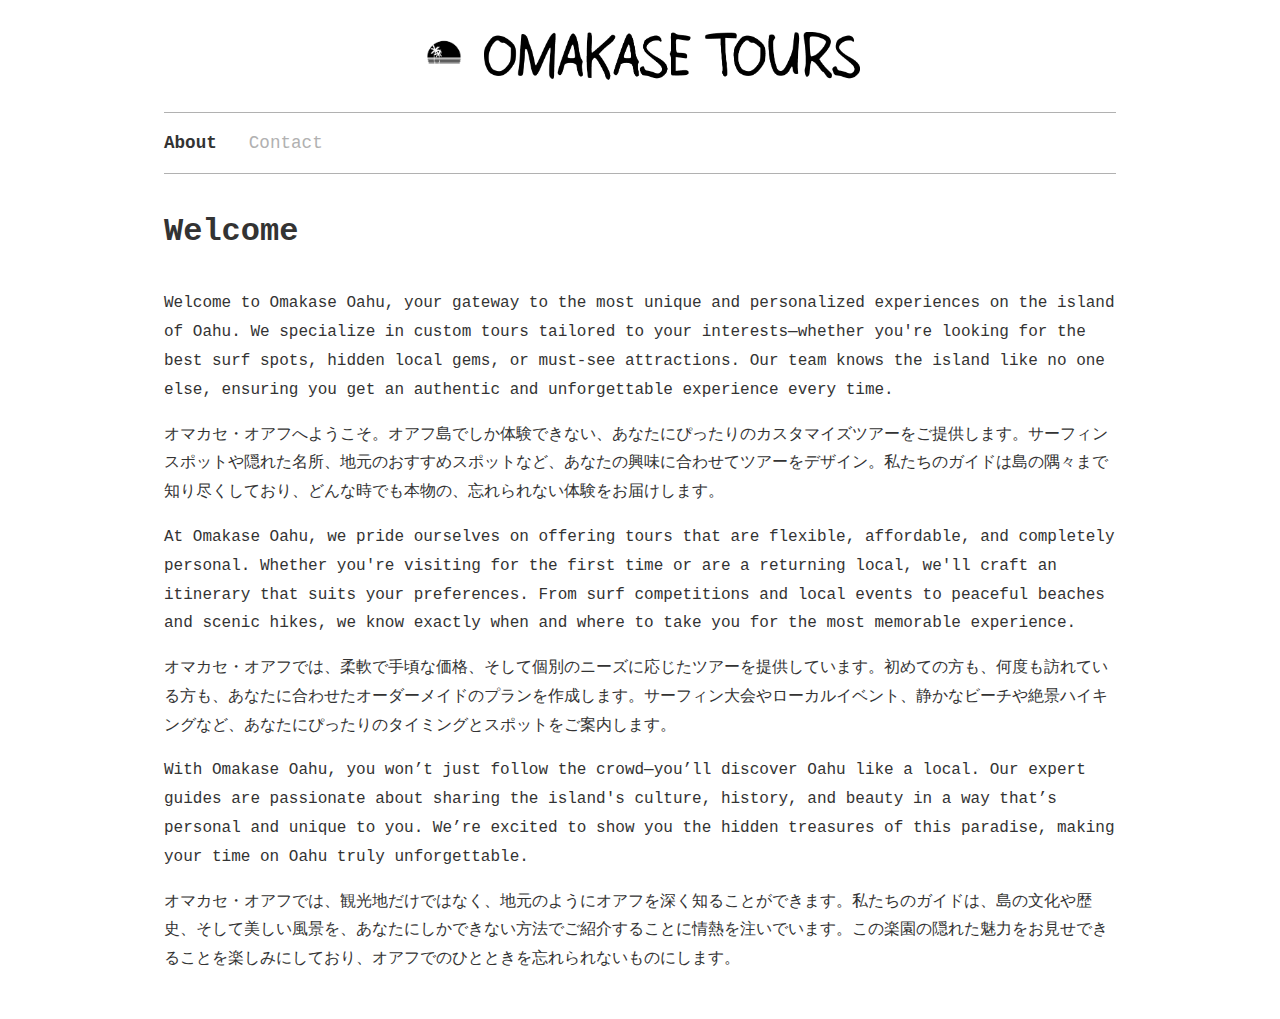
<file: index.html>
<!DOCTYPE html>
<html>
<head>
    <meta name="viewport" content="width=device-width, initial-scale=1">
    <meta http-equiv="content-type" content="text/html; charset=UTF-8">
    <link rel="stylesheet" href="css/index.css">
    <title>
       Omakase Tours
    </title>
<body>
    <div class="logo-container">
        <img
            src="assets/small-logo.png"
            alt="Small Logo"
            class="small-logo"
        />
        <img src="assets/text-logo.png" alt="Text Logo" class="text-logo" />

    </div>

    <nav class="navbar">
        <a href="index.html" class="active">About</a>
        <a href="contact.html">Contact</a>
    </nav>
    <div class="main">
        <div class="content">
            <h1>Welcome</h1>
            <p>
                Welcome to Omakase Oahu, your gateway to the most unique and personalized experiences on the island of Oahu. We specialize in custom tours tailored to your interests—whether you're looking for the best surf spots, hidden local gems, or must-see attractions. Our team knows the island like no one else, ensuring you get an authentic and unforgettable experience every time.
            </p>
            <p>
                オマカセ・オアフへようこそ。オアフ島でしか体験できない、あなたにぴったりのカスタマイズツアーをご提供します。サーフィンスポットや隠れた名所、地元のおすすめスポットなど、あなたの興味に合わせてツアーをデザイン。私たちのガイドは島の隅々まで知り尽くしており、どんな時でも本物の、忘れられない体験をお届けします。
            </p>
            <p>
                At Omakase Oahu, we pride ourselves on offering tours that are flexible, affordable, and completely personal. Whether you're visiting for the first time or are a returning local, we'll craft an itinerary that suits your preferences. From surf competitions and local events to peaceful beaches and scenic hikes, we know exactly when and where to take you for the most memorable experience.
            </p>
            <p>
                オマカセ・オアフでは、柔軟で手頃な価格、そして個別のニーズに応じたツアーを提供しています。初めての方も、何度も訪れている方も、あなたに合わせたオーダーメイドのプランを作成します。サーフィン大会やローカルイベント、静かなビーチや絶景ハイキングなど、あなたにぴったりのタイミングとスポットをご案内します。
            </p>
            <p>
                With Omakase Oahu, you won’t just follow the crowd—you’ll discover Oahu like a local. Our expert guides are passionate about sharing the island's culture, history, and beauty in a way that’s personal and unique to you. We’re excited to show you the hidden treasures of this paradise, making your time on Oahu truly unforgettable.
            </p>
            <p>
                オマカセ・オアフでは、観光地だけではなく、地元のようにオアフを深く知ることができます。私たちのガイドは、島の文化や歴史、そして美しい風景を、あなたにしかできない方法でご紹介することに情熱を注いでいます。この楽園の隠れた魅力をお見せできることを楽しみにしており、オアフでのひとときを忘れられないものにします。
            </p>
        </div>
    </div>
</body>
</html>
</file>
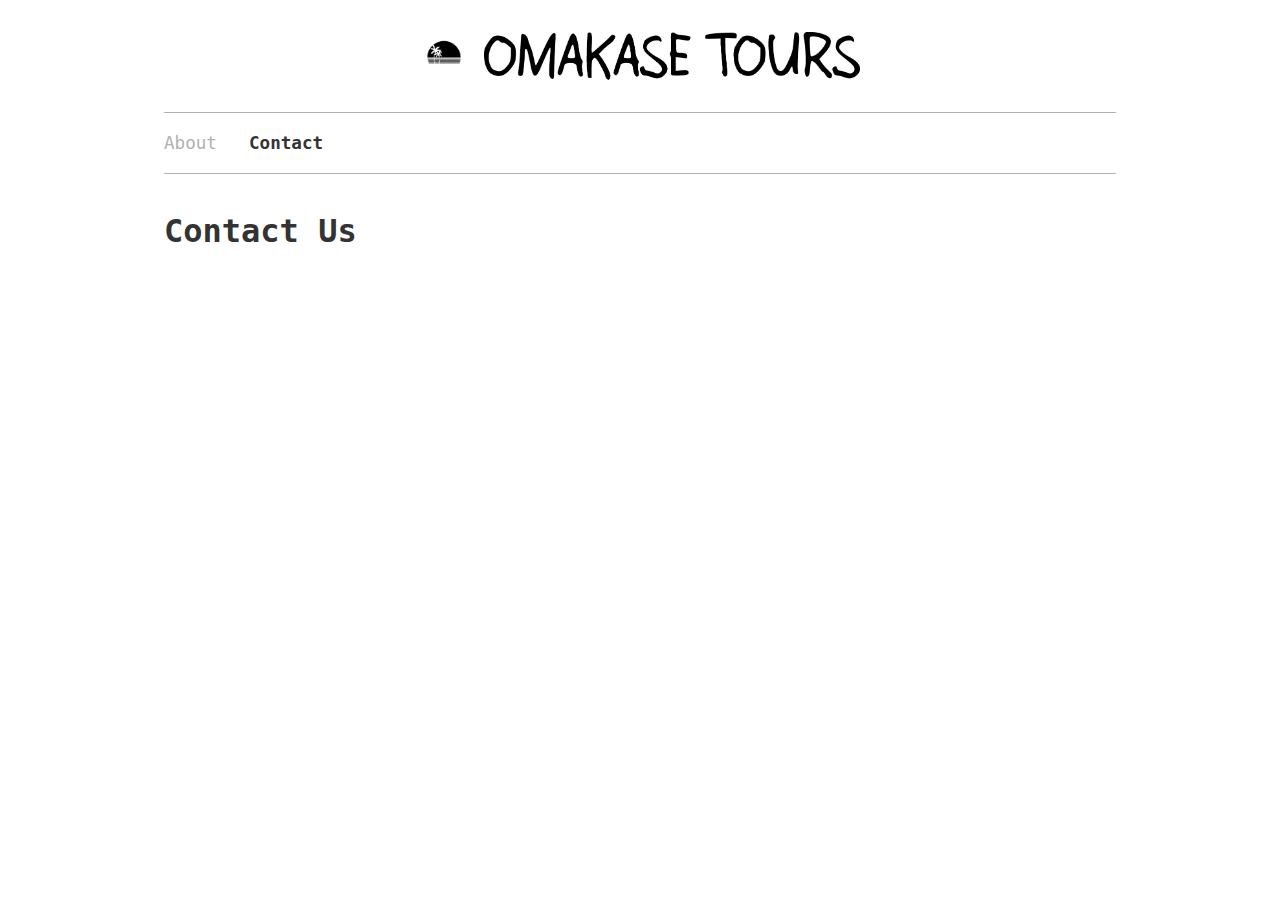
<file: contact.html>
<!doctype html>
<html>
    <head>
        <meta name="viewport" content="width=device-width, initial-scale=1" />
        <meta http-equiv="content-type" content="text/html; charset=UTF-8" />
        <link rel="stylesheet" href="css/contact.css" />
        <title>Contact - Omakase Tours</title>
    </head>
    <body>
        <div class="logo-container">
            <img
                src="assets/small-logo.png"
                alt="Small Logo"
                class="small-logo"
            />
            <img src="assets/text-logo.png" alt="Text Logo" class="text-logo" />
        </div>

        <nav class="navbar">
            <a href="index.html">About</a>
            <a href="contact.html" class="active">Contact</a>
        </nav>

        <div class="main">
            <div class="content">
                <h1>Contact Us</h1>
                <iframe
                    src="https://docs.google.com/forms/d/e/1FAIpQLSfNpyv560jl7chptkMmSb3KMGLaFud1UGJN2awnR4nMlHKJOA/viewform?embedded=true"
                    width="100%"
                    height="600"
                    frameborder="0"
                    marginheight="0"
                    marginwidth="0"
                >
                    Loading…
                </iframe>
            </div>
        </div>
    </body>
</html>
</file>
<file: css/index.css>
@import "root.css";
</file>
<file: css/contact.css>
@import "root.css";
</file>
